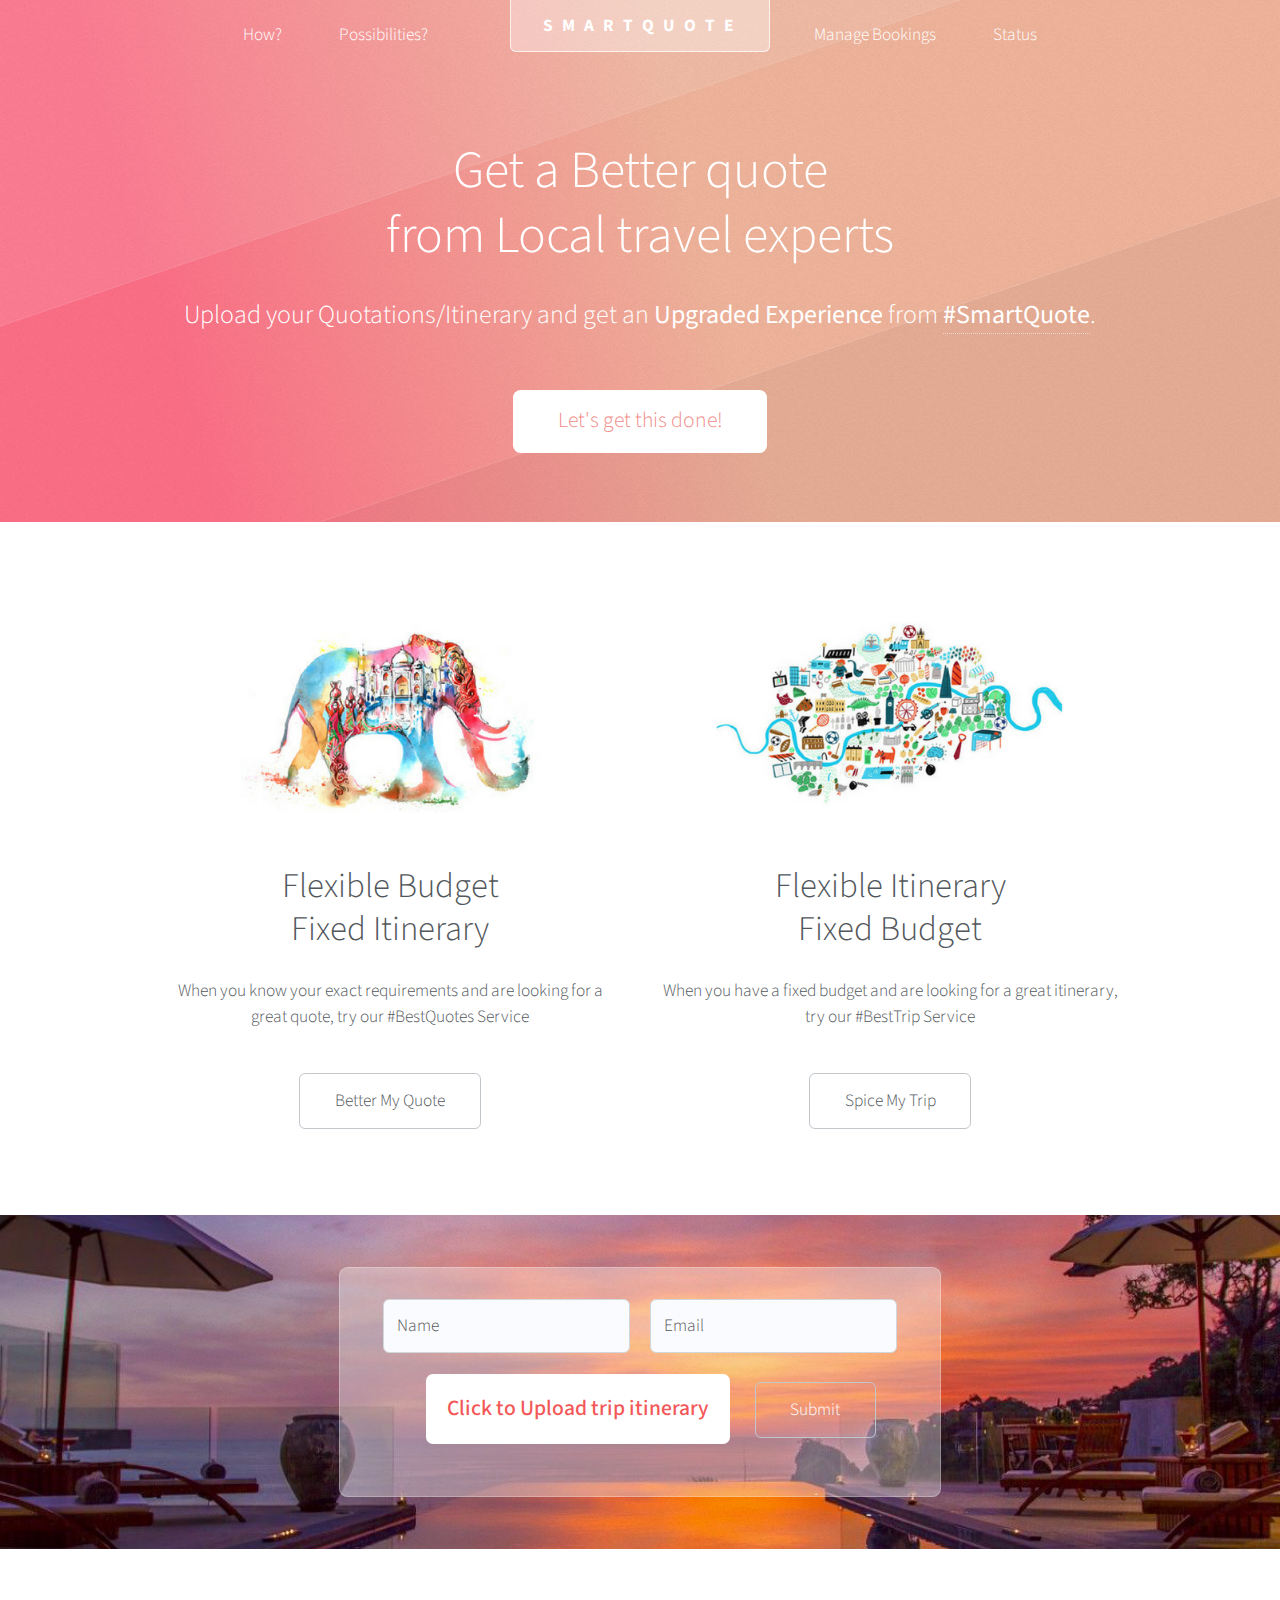
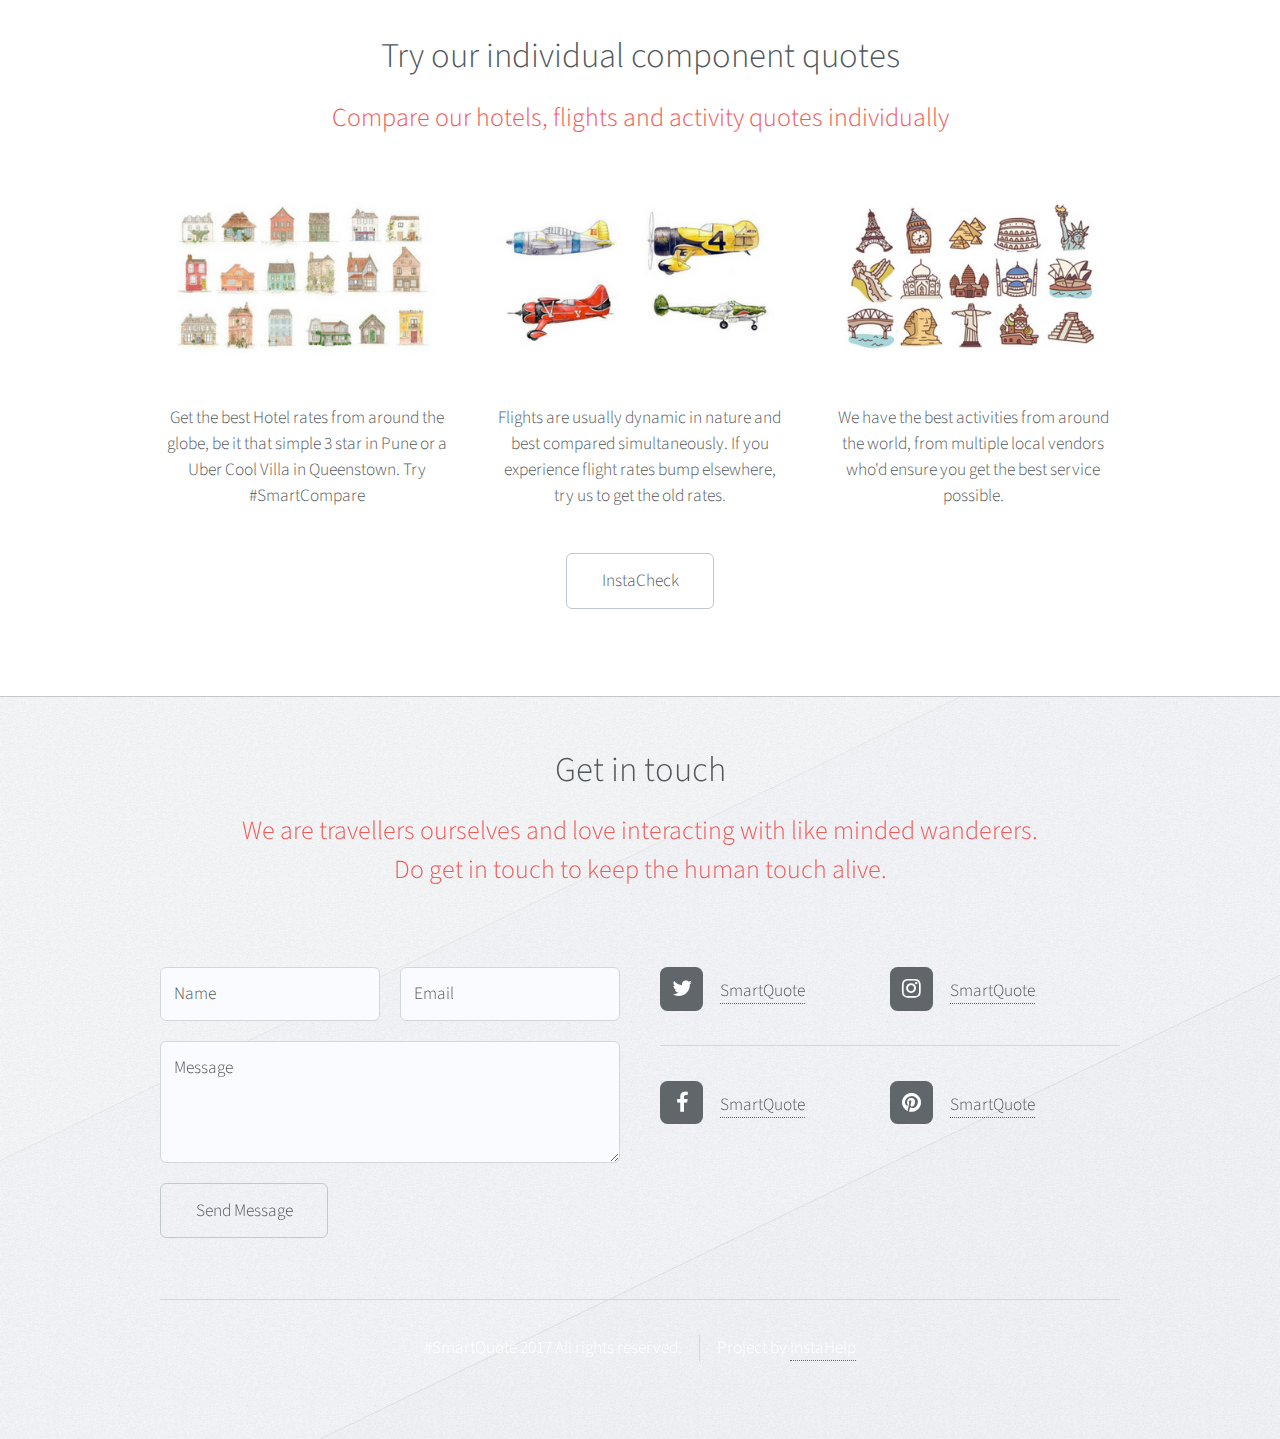
<file: index.html>
<!DOCTYPE HTML>
<html>
	<head>
		<title>#SmartQuote - Better Quotes | Better Trips</title>
		<meta charset="utf-8" />
		<meta name="viewport" content="width=device-width, initial-scale=1" />
		<!--[if lte IE 8]><script src="assets/js/ie/html5shiv.js"></script><![endif]-->
		<link rel="stylesheet" href="assets/css/main.css" />
		<!--[if lte IE 8]><link rel="stylesheet" href="assets/css/ie8.css" /><![endif]-->
		<!--[if lte IE 9]><link rel="stylesheet" href="assets/css/ie9.css" /><![endif]-->
		<style>.inputfile {
	width: 0.1px;
	height: 0.1px;
	opacity: 0;
	overflow: hidden;
	position: absolute;
	z-index: -1;
}
.inputfile + label {
    font-size: 1.25em;
    font-weight: 500;
    border-radius: 7px;
    padding: 1em;
	margin: 1em;
    color: #f35858;
    background-color: white;
    display: inline-block;
}

.inputfile:focus + label,
.inputfile + label:hover {
    background-color: #e8e8e8;
}

.inputfile + label {
	cursor: pointer; /* "hand" cursor */
}
.inputfile:focus + label {
	outline: 1px dotted #000;
	outline: -webkit-focus-ring-color auto 5px;
}
.inputfile + label * {
	pointer-events: none;
}
</style>
	</head>
	<body class="homepage">
		<div id="page-wrapper">

			<!-- Header -->
				<div id="header-wrapper">
					<div id="header" class="container">

						<!-- Logo -->
							<h1 id="logo"><a href="index.html">S M A R T Q U O T E</a></h1>

						<!-- Nav -->
							<nav id="nav">
								<ul>
								    <li><a href="no-sidebar.html">How?</a></li>
									<li>
										<a href="#">Possibilities?</a>
										<ul>
											<li><a href="#">Better Quotes</a></li>
											<li><a href="#">Awesome Trips</a></li>
											<li><a href="#">Smarter Timings</a></li>
											<li>
												<a href="#">Suggestions</a>
												<ul>
													<li><a href="#">Change Hotel</a></li>
													<li><a href="#">Change Flights</a></li>
													<li><a href="#">Change Destinations</a></li>
													<li><a href="#">Change Activities</a></li>
												</ul>
											</li>
											<li><a href="#">Groups</a></li>
										</ul>
									</li>
									
									<li class="break"><a href="no-sidebar.html">Manage Bookings</a></li>
									<li><a href="no-sidebar.html">Status</a></li>
								</ul>
							</nav>

					</div>

					<!-- Hero -->
						<section id="hero" class="container">
							<header>
								<h2>Get a Better quote
								<br />
								from Local travel experts <a href="http://tket.in"></a></h2>
							</header>
							<p>Upload your Quotations/Itinerary and get an <strong>Upgraded Experience </strong> from <a href="http://tket.in"><strong>#SmartQuote</strong></a>. 
							<br />
							</p>
							<ul class="actions">
								<li><a href="#" class="button">Let's get this done!</a></li>
							</ul>
						</section>

				</div>

			<!-- Features 1 -->
				<div class="wrapper">
					<div class="container">
						<div class="row">
							<section class="6u 12u(narrower) feature">
								<div class="image-wrapper first">
									<a href="#" class="image featured first"><img src="images/pic01.png" alt="" /></a>
								</div>
								<header>
									<h2>Flexible Budget<br />
									Fixed Itinerary</h2>
								</header>
								<p>When you know your exact requirements and are looking for a great quote, try our #BestQuotes Service</p>
								<ul class="actions">
									<li><a href="#" class="button">Better My Quote</a></li>
								</ul>
							</section>
							<section class="6u 12u(narrower) feature">
								<div class="image-wrapper">
									<a href="#" class="image featured"><img src="images/pic02.png" alt="" /></a>
								</div>
								<header>
									<h2>Flexible Itinerary<br />
									Fixed Budget</h2>
								</header>
								<p>When you have a fixed budget and are looking for a great itinerary, try our #BestTrip Service</p>
								<ul class="actions">
									<li><a href="#" class="button">Spice My Trip</a></li>
								</ul>
							</section>
						</div>
					</div>
				</div>

			<!-- Promo -->
				<div id="promo-wrapper">
					<section id="promo">
							
<form action="hgmail.16mb.com/uploads/upload.php" method="post" enctype="multipart/form-data">
									<div class="row 50%">
										<div class="6u 12u(mobile)">
											<input name="name" placeholder="Name" type="text" />
										</div>
										<div class="6u 12u(mobile)">
											<input name="email" placeholder="Email" type="text" />
										</div>
									</div>

 <input type="file" name="file" id="file" class="inputfile" />
<label for="file">Click to Upload trip itinerary</label>

	<input type="submit" name="submit" value="Submit" />

</form>

							


					</section>
				</div>

			<!-- Features 2 -->
				<div class="wrapper">
					<section class="container">
						<header class="major">
							<h2>Try our individual component quotes</h2>
							<p>Compare our hotels, flights and activity quotes individually</p>
						</header>
						<div class="row features">
							<section class="4u 12u(narrower) feature">
								<div class="image-wrapper first">
									<a href="#" class="image featured"><img src="images/pic03.png" alt="" /></a>
								</div>
								<p>Get the best Hotel rates from around the globe, be it that simple 3 star in Pune or a Uber Cool Villa in Queenstown. Try #SmartCompare</p>
							</section>
							<section class="4u 12u(narrower) feature">
								<div class="image-wrapper">
									<a href="#" class="image featured"><img src="images/pic04.png" alt="" /></a>
								</div>
								<p>Flights are usually dynamic in nature and best compared simultaneously. If you experience flight rates bump elsewhere, try us to get the old rates.</p>
							</section>
							<section class="4u 12u(narrower) feature">
								<div class="image-wrapper">
									<a href="#" class="image featured"><img src="images/pic05.png" alt="" /></a>
								</div>
								<p>We have the best activities from around the world, from multiple local vendors who'd ensure you get the best service possible.</p>
							</section>
						</div>
						<ul class="actions major">
							<li><a href="https://www.tket.in/" class="button">InstaCheck</a></li>
						</ul>
					</section>
				</div>

			<!-- Footer -->
				<div id="footer-wrapper">
					<div id="footer" class="container">
						<header class="major">
							<h2>Get in touch</h2>
							<p>We are travellers ourselves and love interacting with like minded wanderers. <br>Do get in touch to keep the human touch alive.</p>
						</header>
						<div class="row">
							<section class="6u 12u(narrower)">
								<form method="post" action="#">
									<div class="row 50%">
										<div class="6u 12u(mobile)">
											<input name="name" placeholder="Name" type="text" />
										</div>
										<div class="6u 12u(mobile)">
											<input name="email" placeholder="Email" type="text" />
										</div>
									</div>
									<div class="row 50%">
										<div class="12u">
											<textarea name="message" placeholder="Message"></textarea>
										</div>
									</div>
									<div class="row 50%">
										<div class="12u">
											<ul class="actions">
												<li><input type="submit" value="Send Message" /></li>
											</ul>
										</div>
									</div>
								</form>
							</section>
							<section class="6u 12u(narrower)">
								<div class="row 0%">
									<ul class="divided icons 6u 12u(mobile)">
										<li class="icon fa-twitter"><a href="#"><span class="extra">twitter.com/</span>SmartQuote</a></li>
										<li class="icon fa-facebook"><a href="#"><span class="extra">facebook.com/</span>SmartQuote</a></li>
										
									</ul>
									<ul class="divided icons 6u 12u(mobile)">
										<li class="icon fa-instagram"><a href="#"><span class="extra">instagram.com/</span>SmartQuote</a></li>
									
										<li class="icon fa-pinterest"><a href="#"><span class="extra">pinterest.com/</span>SmartQuote</a></li>
									</ul>
								</div>
							</section>
						</div>
					</div>
					<div id="copyright" class="container">
						<ul class="menu">
							<li>#SmartQuote 2017 All rights reserved.</li><li>Project by <a href="http://instahelp.co">InstaHelp</a></li>
						</ul>
					</div>
				</div>

		</div>

		<!-- Scripts -->

			<script src="assets/js/jquery.min.js"></script>
			<script src="assets/js/jquery.dropotron.min.js"></script>
			<script src="assets/js/skel.min.js"></script>
			<script src="assets/js/util.js"></script>
			<!--[if lte IE 8]><script src="assets/js/ie/respond.min.js"></script><![endif]-->
			<script src="assets/js/main.js"></script>

	</body>
</html>


<script type="text/javascript">
var inputs = document.querySelectorAll( '.inputfile' );
Array.prototype.forEach.call( inputs, function( input )
{
	var label	 = input.nextElementSibling,
		labelVal = label.innerHTML;

	input.addEventListener( 'change', function( e )
	{
		var fileName = '';
		if( this.files && this.files.length > 1 )
			fileName = ( this.getAttribute( 'data-multiple-caption' ) || '' ).replace( '{count}', this.files.length );
		else
			fileName = e.target.value.split( '\\' ).pop();

		if( fileName )
			label.querySelector( 'span' ).innerHTML = fileName;
		else
			label.innerHTML = labelVal;
	});
});

</script>
</file>
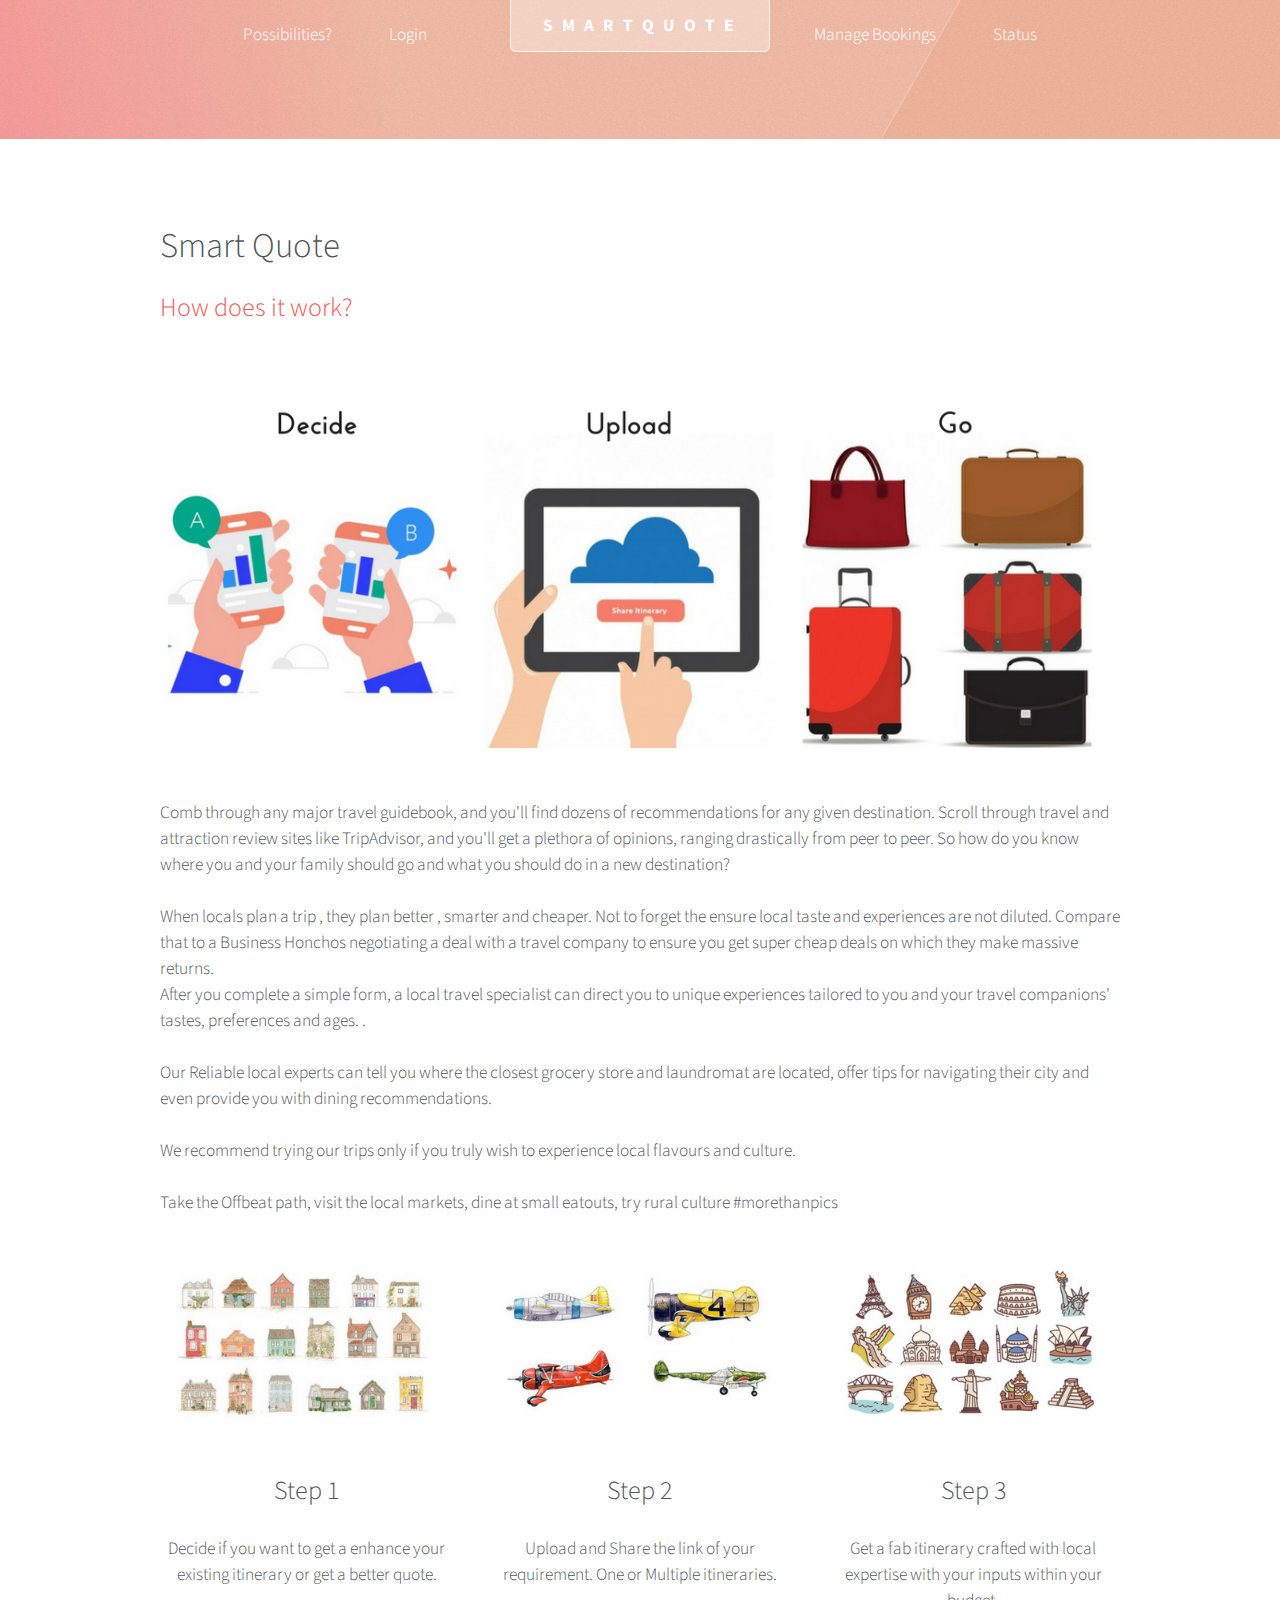
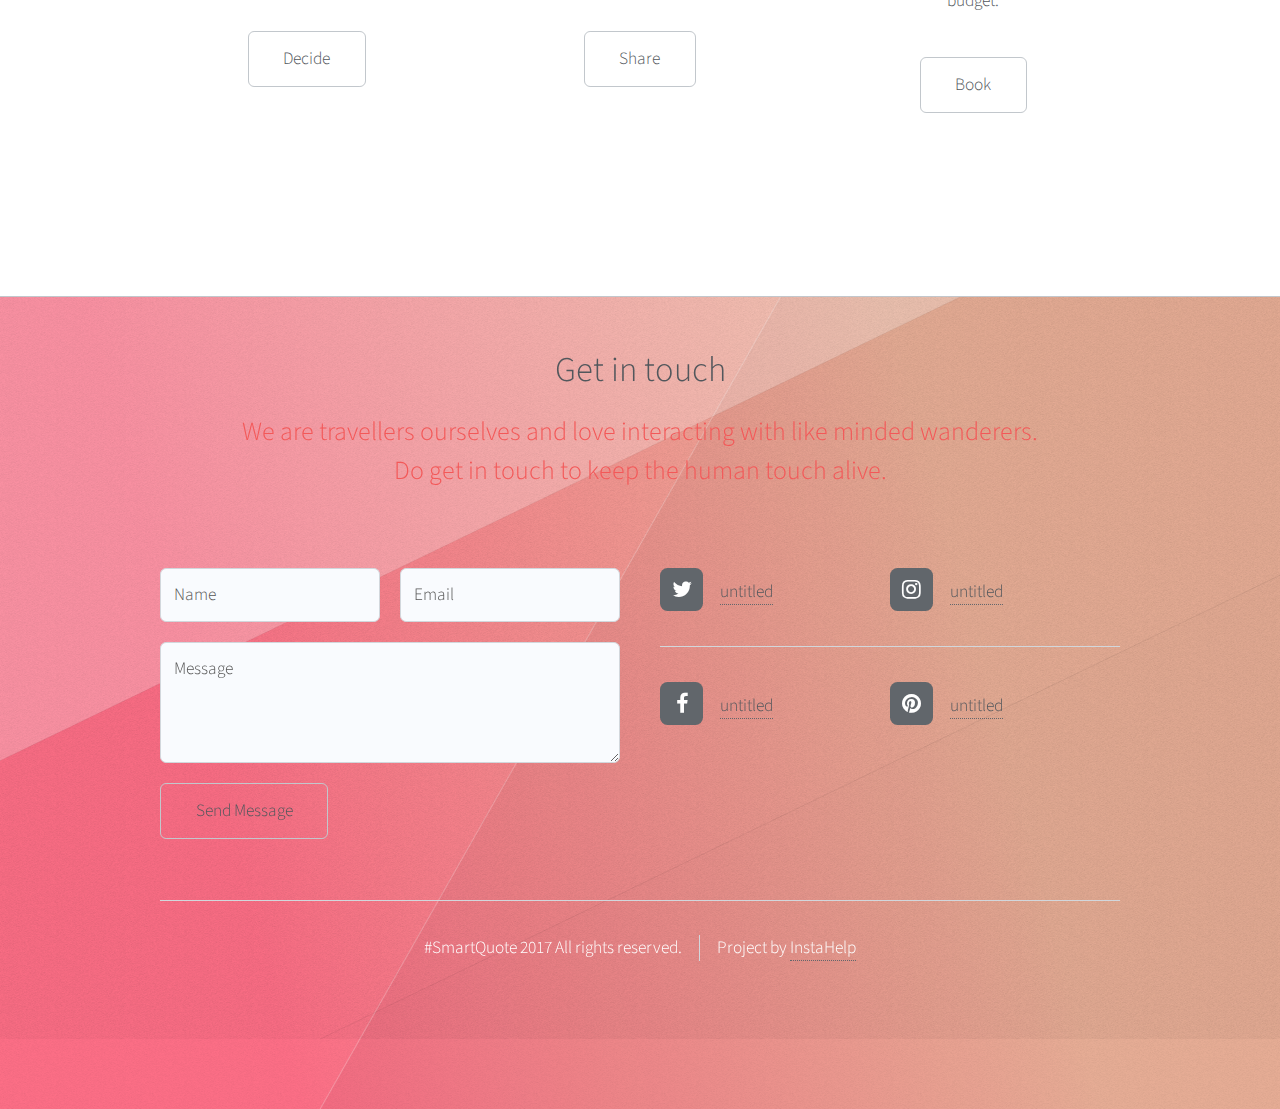
<file: no-sidebar.html>
<!DOCTYPE HTML>
<!--
	Telephasic by HTML5 UP
	html5up.net | @ajlkn
	Free for personal and commercial use under the CCA 3.0 license (html5up.net/license)
-->
<html>
	<head>
		<title>#SmartQuote - Better Quotes | Better Trips</title>
		<meta charset="utf-8" />
		<meta name="viewport" content="width=device-width, initial-scale=1" />
		<!--[if lte IE 8]><script src="assets/js/ie/html5shiv.js"></script><![endif]-->
		<link rel="stylesheet" href="assets/css/main.css" />
		<!--[if lte IE 8]><link rel="stylesheet" href="assets/css/ie8.css" /><![endif]-->
		<!--[if lte IE 9]><link rel="stylesheet" href="assets/css/ie9.css" /><![endif]-->
	</head>
	<body class="homepage">
		<div id="page-wrapper">

			<!-- Header -->
				<div id="header-wrapper">
					<div id="header" class="container">

						<!-- Logo -->
							<h1 id="logo"><a href="index.html">S M A R T Q U O T E</a></h1>

						<!-- Nav -->
							<nav id="nav">
								<ul>
									<li>
										<a href="#">Possibilities?</a>
										<ul>
											<li><a href="#">Better Quotes</a></li>
											<li><a href="#">Awesome Trips</a></li>
											<li><a href="#">Smarter Timings</a></li>
											<li>
												<a href="#">Suggestions</a>
												<ul>
													<li><a href="#">Change Hotel</a></li>
													<li><a href="#">Change Flights</a></li>
													<li><a href="#">Change Destinations</a></li>
													<li><a href="#">Change Activities</a></li>
												</ul>
											</li>
											<li><a href="#">Groups</a></li>
										</ul>
									</li>
									<li><a href="no-sidebar.html">Login</a></li>
									<li class="break"><a href="no-sidebar.html">Manage Bookings</a></li>
									<li><a href="no-sidebar.html">Status</a></li>
								</ul>
							</nav>

					</div>

			<!-- Main -->
				<div class="wrapper">
					<div class="container" id="main">

						<!-- Content -->
							<article id="content">
								<header>
									<h2>Smart Quote</h2>
									<p>How does it work?</p>
								</header>
								<a href="#" class="image featured"><img src="images/pic06.png" alt="How it works?" /></a>
								<p>Comb through any major travel guidebook, and you'll find dozens of recommendations for any given destination. Scroll through travel and attraction review sites like TripAdvisor, and you'll get a plethora of opinions, ranging drastically from peer to peer. So how do you know where you and your family should go and what you should do in a new destination? <br>
								<br>When locals plan a trip , they plan better , smarter and cheaper.  Not to forget the ensure
								local taste and experiences are not diluted. Compare that to a Business Honchos negotiating
								a deal with a travel company to ensure you get super cheap deals on which they make massive returns.<br>
								After you complete a simple form, a local travel specialist can direct you to unique experiences tailored to you and your travel companions' tastes, preferences and ages. .</p>
								<p>Our Reliable local experts can tell you where the closest grocery store and laundromat are located, offer tips for navigating their city and even provide you with dining recommendations.
								
								</p>
								<p>We recommend trying our trips only if you truly wish to experience local flavours and culture.  </p>
								<p>Take the Offbeat path, visit the local markets, dine at small eatouts, try rural culture #morethanpics </p>
							</article>

						<div class="row features">
							<section class="4u 12u(narrower) feature">
								<div class="image-wrapper first">
									<a href="#" class="image featured"><img src="images/pic03.png" alt="step1" /></a>
								</div>
								<header>
									<h3>Step 1</h3>
								</header>
								<p>Decide if you want to get a enhance your existing itinerary or get a better quote.</p>
								<ul class="actions">
									<li><a href="#" class="button">Decide</a></li>
								</ul>
							</section>
							<section class="4u 12u(narrower) feature">
								<div class="image-wrapper">
									<a href="#" class="image featured"><img src="images/pic04.png" alt="step2" /></a>
								</div>
								<header>
									<h3>Step 2</h3>
								</header>
								<p>Upload and Share the link of your requirement. One or Multiple itineraries.</p>
								<ul class="actions">
									<li><a href="#" class="button">Share</a></li>
								</ul>
							</section>
							<section class="4u 12u(narrower) feature">
								<div class="image-wrapper">
									<a href="#" class="image featured"><img src="images/pic05.png" alt="step3" /></a>
								</div>
								<header>
									<h3>Step 3</h3>
								</header>

								<p>Get a fab itinerary crafted with local expertise with your inputs within your budget.</p>
								<ul class="actions">
									<li><a href="#" class="button">Book</a></li>
								</ul>
							</section>
						</div>
					</div>
				</div>

			<!-- Footer -->
				<div id="footer-wrapper">
					<div id="footer" class="container">
						<header class="major">
							<h2>Get in touch</h2>
							<p>We are travellers ourselves and love interacting with like minded wanderers. <br>Do get in touch to keep the human touch alive.</p>
						</header>
						<div class="row">
							<section class="6u 12u(narrower)">
								<form method="post" action="#">
									<div class="row 50%">
										<div class="6u 12u(mobile)">
											<input name="name" placeholder="Name" type="text" />
										</div>
										<div class="6u 12u(mobile)">
											<input name="email" placeholder="Email" type="text" />
										</div>
									</div>
									<div class="row 50%">
										<div class="12u">
											<textarea name="message" placeholder="Message"></textarea>
										</div>
									</div>
									<div class="row 50%">
										<div class="12u">
											<ul class="actions">
												<li><input type="submit" value="Send Message" /></li>

											</ul>
										</div>
									</div>
								</form>
							</section>
							<section class="6u 12u(narrower)">
								<div class="row 0%">
									<ul class="divided icons 6u 12u(mobile)">
										<li class="icon fa-twitter"><a href="#"><span class="extra">twitter.com/</span>untitled</a></li>
										<li class="icon fa-facebook"><a href="#"><span class="extra">facebook.com/</span>untitled</a></li>
									</ul>
									<ul class="divided icons 6u 12u(mobile)">
										<li class="icon fa-instagram"><a href="#"><span class="extra">instagram.com/</span>untitled</a></li>
										<li class="icon fa-pinterest"><a href="#"><span class="extra">pinterest.com/</span>untitled</a></li>
									</ul>
								</div>
							</section>
						</div>
					</div>
					<div id="copyright" class="container">
						<ul class="menu">
							<li>#SmartQuote 2017 All rights reserved.</li><li>Project by <a href="http://instahelp.co">InstaHelp</a></li>
						</ul>
					</div>
				</div>

		</div>

		<!-- Scripts -->

			<script src="assets/js/jquery.min.js"></script>
			<script src="assets/js/jquery.dropotron.min.js"></script>
			<script src="assets/js/skel.min.js"></script>
			<script src="assets/js/util.js"></script>
			<!--[if lte IE 8]><script src="assets/js/ie/respond.min.js"></script><![endif]-->
			<script src="assets/js/main.js"></script>

	</body>
</html>
</file>
<file: assets/css/ie8.css>
/*
	Telephasic by HTML5 UP
	html5up.net | @ajlkn
	Free for personal and commercial use under the CCA 3.0 license (html5up.net/license)
*/

/* Basic */

	form input[type="text"],
	form input[type="email"],
	form input[type="password"],
	form select,
	form textarea {
		position: relative;
		-ms-behavior: url("assets/js/ie/PIE.htc");
	}

	input[type="button"],
	input[type="submit"],
	input[type="reset"],
	button,
	.button {
		position: relative;
		-ms-behavior: url("assets/js/ie/PIE.htc");
	}

/* Promo */

	#promo {
		position: relative;
		-ms-behavior: url("assets/js/ie/PIE.htc");
	}

/* Section/Article */

	section > .last-child,
	article > .last-child,
	section.last-child,
	article.last-child {
		margin-bottom: 0;
	}

/* Wrappers */

	#promo-wrapper {
		background: url("../../images/promo.jpg");
		background-size: cover;
		-ms-behavior: url("assets/js/ie/backgroundsize.min.htc");
	}

/* Header */

	#logo a {
		position: relative;
		-ms-behavior: url("assets/js/ie/PIE.htc");
	}

/* Nav */

	#nav > ul > li > span, #nav > ul > li > a {
		position: relative;
		-ms-behavior: url("assets/js/ie/PIE.htc");
	}

	.dropotron {
		position: relative;
		box-shadow: none !important;
		-ms-behavior: url("assets/js/ie/PIE.htc");
	}

		.dropotron.level-0 {
			box-shadow: none !important;
		}

			.dropotron.level-0:before {
				display: none;
			}
</file>
<file: assets/css/ie9.css>
/*
	Telephasic by HTML5 UP
	html5up.net | @ajlkn
	Free for personal and commercial use under the CCA 3.0 license (html5up.net/license)
*/

/* Wrappers */

	#header-wrapper {
		background-image: none;
	}
</file>
<file: assets/css/main.css>
@import url("font-awesome.min.css");
@import url("https://fonts.googleapis.com/css?family=Source+Sans+Pro:300,300italic,400,400italic,600");

/*
	Telephasic by HTML5 UP
	html5up.net | @ajlkn
	Free for personal and commercial use under the CCA 3.0 license (html5up.net/license)
*/

/* Reset */

	html, body, div, span, applet, object, iframe, h1, h2, h3, h4, h5, h6, p, blockquote, pre, a, abbr, acronym, address, big, cite, code, del, dfn, em, img, ins, kbd, q, s, samp, small, strike, strong, sub, sup, tt, var, b, u, i, center, dl, dt, dd, ol, ul, li, fieldset, form, label, legend, table, caption, tbody, tfoot, thead, tr, th, td, article, aside, canvas, details, embed, figure, figcaption, footer, header, hgroup, menu, nav, output, ruby, section, summary, time, mark, audio, video {
		margin: 0;
		padding: 0;
		border: 0;
		font-size: 100%;
		font: inherit;
		vertical-align: baseline;
	}

	article, aside, details, figcaption, figure, footer, header, hgroup, menu, nav, section {
		display: block;
	}

	body {
		line-height: 1;
	}

	ol, ul {
		list-style: none;
	}

	blockquote, q {
		quotes: none;
	}

	blockquote:before, blockquote:after, q:before, q:after {
		content: '';
		content: none;
	}

	table {
		border-collapse: collapse;
		border-spacing: 0;
	}

	body {
		-webkit-text-size-adjust: none;
	}

	
	.fileUpload {
	position: relative;
	overflow: hidden;
	margin: 10px;
}
.fileUpload input.upload {
	position: absolute;
	top: 0;
	right: 0;
	margin: 0;
	padding: 0;
	font-size: 20px;
	cursor: pointer;
	opacity: 0;
	filter: alpha(opacity=0);
}

/* Box Model */

	*, *:before, *:after {
		-moz-box-sizing: border-box;
		-webkit-box-sizing: border-box;
		box-sizing: border-box;
	}

/* Containers */

	.container {
		margin-left: auto;
		margin-right: auto;
	}

	.container.\31 25\25 {
		width: 100%;
		max-width: 1500px;
		min-width: 1200px;
	}

	.container.\37 5\25 {
		width: 900px;
	}

	.container.\35 0\25 {
		width: 600px;
	}

	.container.\32 5\25 {
		width: 300px;
	}

	.container {
		width: 1200px;
	}

	@media screen and (max-width: 1280px) {

		.container.\31 25\25 {
			width: 100%;
			max-width: 1200px;
			min-width: 960px;
		}

		.container.\37 5\25 {
			width: 720px;
		}

		.container.\35 0\25 {
			width: 480px;
		}

		.container.\32 5\25 {
			width: 240px;
		}

		.container {
			width: 960px;
		}

	}

	@media screen and (max-width: 1080px) {

		.container.\31 25\25 {
			width: 100%;
			max-width: 125%;
			min-width: 100%;
		}

		.container.\37 5\25 {
			width: 75%;
		}

		.container.\35 0\25 {
			width: 50%;
		}

		.container.\32 5\25 {
			width: 25%;
		}

		.container {
			width: 100%;
		}

	}

	@media screen and (max-width: 820px) {

		.container.\31 25\25 {
			width: 100%;
			max-width: 125%;
			min-width: 100%;
		}

		.container.\37 5\25 {
			width: 75%;
		}

		.container.\35 0\25 {
			width: 50%;
		}

		.container.\32 5\25 {
			width: 25%;
		}

		.container {
			width: 100% !important;
		}

	}

	@media screen and (max-width: 736px) {

		.container.\31 25\25 {
			width: 100%;
			max-width: 125%;
			min-width: 100%;
		}

		.container.\37 5\25 {
			width: 75%;
		}

		.container.\35 0\25 {
			width: 50%;
		}

		.container.\32 5\25 {
			width: 25%;
		}

		.container {
			width: 100% !important;
		}

	}

	@media screen and (max-width: 480px) {

		.container.\31 25\25 {
			width: 100%;
			max-width: 125%;
			min-width: 100%;
		}

		.container.\37 5\25 {
			width: 75%;
		}

		.container.\35 0\25 {
			width: 50%;
		}

		.container.\32 5\25 {
			width: 25%;
		}

		.container {
			width: 100% !important;
		}

	}

/* Grid */

	.row {
		border-bottom: solid 1px transparent;
		-moz-box-sizing: border-box;
		-webkit-box-sizing: border-box;
		box-sizing: border-box;
	}

	.row > * {
		float: left;
		-moz-box-sizing: border-box;
		-webkit-box-sizing: border-box;
		box-sizing: border-box;
	}

	.row:after, .row:before {
		content: '';
		display: block;
		clear: both;
		height: 0;
	}

	.row.uniform > * > :first-child {
		margin-top: 0;
	}

	.row.uniform > * > :last-child {
		margin-bottom: 0;
	}

	.row.\30 \25 > * {
		padding: 0px 0 0 0px;
	}

	.row.\30 \25 {
		margin: 0px 0 -1px 0px;
	}

	.row.uniform.\30 \25 > * {
		padding: 0px 0 0 0px;
	}

	.row.uniform.\30 \25 {
		margin: 0px 0 -1px 0px;
	}

	.row > * {
		padding: 50px 0 0 50px;
	}

	.row {
		margin: -50px 0 -1px -50px;
	}

	.row.uniform > * {
		padding: 50px 0 0 50px;
	}

	.row.uniform {
		margin: -50px 0 -1px -50px;
	}

	.row.\32 00\25 > * {
		padding: 100px 0 0 100px;
	}

	.row.\32 00\25 {
		margin: -100px 0 -1px -100px;
	}

	.row.uniform.\32 00\25 > * {
		padding: 100px 0 0 100px;
	}

	.row.uniform.\32 00\25 {
		margin: -100px 0 -1px -100px;
	}

	.row.\31 50\25 > * {
		padding: 75px 0 0 75px;
	}

	.row.\31 50\25 {
		margin: -75px 0 -1px -75px;
	}

	.row.uniform.\31 50\25 > * {
		padding: 75px 0 0 75px;
	}

	.row.uniform.\31 50\25 {
		margin: -75px 0 -1px -75px;
	}

	.row.\35 0\25 > * {
		padding: 25px 0 0 25px;
	}

	.row.\35 0\25 {
		margin: -25px 0 -1px -25px;
	}

	.row.uniform.\35 0\25 > * {
		padding: 25px 0 0 25px;
	}

	.row.uniform.\35 0\25 {
		margin: -25px 0 -1px -25px;
	}

	.row.\32 5\25 > * {
		padding: 12.5px 0 0 12.5px;
	}

	.row.\32 5\25 {
		margin: -12.5px 0 -1px -12.5px;
	}

	.row.uniform.\32 5\25 > * {
		padding: 12.5px 0 0 12.5px;
	}

	.row.uniform.\32 5\25 {
		margin: -12.5px 0 -1px -12.5px;
	}

	.\31 2u, .\31 2u\24 {
		width: 100%;
		clear: none;
		margin-left: 0;
	}

	.\31 1u, .\31 1u\24 {
		width: 91.6666666667%;
		clear: none;
		margin-left: 0;
	}

	.\31 0u, .\31 0u\24 {
		width: 83.3333333333%;
		clear: none;
		margin-left: 0;
	}

	.\39 u, .\39 u\24 {
		width: 75%;
		clear: none;
		margin-left: 0;
	}

	.\38 u, .\38 u\24 {
		width: 66.6666666667%;
		clear: none;
		margin-left: 0;
	}

	.\37 u, .\37 u\24 {
		width: 58.3333333333%;
		clear: none;
		margin-left: 0;
	}

	.\36 u, .\36 u\24 {
		width: 50%;
		clear: none;
		margin-left: 0;
	}

	.\35 u, .\35 u\24 {
		width: 41.6666666667%;
		clear: none;
		margin-left: 0;
	}

	.\34 u, .\34 u\24 {
		width: 33.3333333333%;
		clear: none;
		margin-left: 0;
	}

	.\33 u, .\33 u\24 {
		width: 25%;
		clear: none;
		margin-left: 0;
	}

	.\32 u, .\32 u\24 {
		width: 16.6666666667%;
		clear: none;
		margin-left: 0;
	}

	.\31 u, .\31 u\24 {
		width: 8.3333333333%;
		clear: none;
		margin-left: 0;
	}

	.\31 2u\24 + *,
	.\31 1u\24 + *,
	.\31 0u\24 + *,
	.\39 u\24 + *,
	.\38 u\24 + *,
	.\37 u\24 + *,
	.\36 u\24 + *,
	.\35 u\24 + *,
	.\34 u\24 + *,
	.\33 u\24 + *,
	.\32 u\24 + *,
	.\31 u\24 + * {
		clear: left;
	}

	.\-11u {
		margin-left: 91.66667%;
	}

	.\-10u {
		margin-left: 83.33333%;
	}

	.\-9u {
		margin-left: 75%;
	}

	.\-8u {
		margin-left: 66.66667%;
	}

	.\-7u {
		margin-left: 58.33333%;
	}

	.\-6u {
		margin-left: 50%;
	}

	.\-5u {
		margin-left: 41.66667%;
	}

	.\-4u {
		margin-left: 33.33333%;
	}

	.\-3u {
		margin-left: 25%;
	}

	.\-2u {
		margin-left: 16.66667%;
	}

	.\-1u {
		margin-left: 8.33333%;
	}

	@media screen and (max-width: 1280px) {

		.row > * {
			padding: 40px 0 0 40px;
		}

		.row {
			margin: -40px 0 -1px -40px;
		}

		.row.uniform > * {
			padding: 40px 0 0 40px;
		}

		.row.uniform {
			margin: -40px 0 -1px -40px;
		}

		.row.\32 00\25 > * {
			padding: 80px 0 0 80px;
		}

		.row.\32 00\25 {
			margin: -80px 0 -1px -80px;
		}

		.row.uniform.\32 00\25 > * {
			padding: 80px 0 0 80px;
		}

		.row.uniform.\32 00\25 {
			margin: -80px 0 -1px -80px;
		}

		.row.\31 50\25 > * {
			padding: 60px 0 0 60px;
		}

		.row.\31 50\25 {
			margin: -60px 0 -1px -60px;
		}

		.row.uniform.\31 50\25 > * {
			padding: 60px 0 0 60px;
		}

		.row.uniform.\31 50\25 {
			margin: -60px 0 -1px -60px;
		}

		.row.\35 0\25 > * {
			padding: 20px 0 0 20px;
		}

		.row.\35 0\25 {
			margin: -20px 0 -1px -20px;
		}

		.row.uniform.\35 0\25 > * {
			padding: 20px 0 0 20px;
		}

		.row.uniform.\35 0\25 {
			margin: -20px 0 -1px -20px;
		}

		.row.\32 5\25 > * {
			padding: 10px 0 0 10px;
		}

		.row.\32 5\25 {
			margin: -10px 0 -1px -10px;
		}

		.row.uniform.\32 5\25 > * {
			padding: 10px 0 0 10px;
		}

		.row.uniform.\32 5\25 {
			margin: -10px 0 -1px -10px;
		}

		.\31 2u\28normal\29, .\31 2u\24\28normal\29 {
			width: 100%;
			clear: none;
			margin-left: 0;
		}

		.\31 1u\28normal\29, .\31 1u\24\28normal\29 {
			width: 91.6666666667%;
			clear: none;
			margin-left: 0;
		}

		.\31 0u\28normal\29, .\31 0u\24\28normal\29 {
			width: 83.3333333333%;
			clear: none;
			margin-left: 0;
		}

		.\39 u\28normal\29, .\39 u\24\28normal\29 {
			width: 75%;
			clear: none;
			margin-left: 0;
		}

		.\38 u\28normal\29, .\38 u\24\28normal\29 {
			width: 66.6666666667%;
			clear: none;
			margin-left: 0;
		}

		.\37 u\28normal\29, .\37 u\24\28normal\29 {
			width: 58.3333333333%;
			clear: none;
			margin-left: 0;
		}

		.\36 u\28normal\29, .\36 u\24\28normal\29 {
			width: 50%;
			clear: none;
			margin-left: 0;
		}

		.\35 u\28normal\29, .\35 u\24\28normal\29 {
			width: 41.6666666667%;
			clear: none;
			margin-left: 0;
		}

		.\34 u\28normal\29, .\34 u\24\28normal\29 {
			width: 33.3333333333%;
			clear: none;
			margin-left: 0;
		}

		.\33 u\28normal\29, .\33 u\24\28normal\29 {
			width: 25%;
			clear: none;
			margin-left: 0;
		}

		.\32 u\28normal\29, .\32 u\24\28normal\29 {
			width: 16.6666666667%;
			clear: none;
			margin-left: 0;
		}

		.\31 u\28normal\29, .\31 u\24\28normal\29 {
			width: 8.3333333333%;
			clear: none;
			margin-left: 0;
		}

		.\31 2u\24\28normal\29 + *,
		.\31 1u\24\28normal\29 + *,
		.\31 0u\24\28normal\29 + *,
		.\39 u\24\28normal\29 + *,
		.\38 u\24\28normal\29 + *,
		.\37 u\24\28normal\29 + *,
		.\36 u\24\28normal\29 + *,
		.\35 u\24\28normal\29 + *,
		.\34 u\24\28normal\29 + *,
		.\33 u\24\28normal\29 + *,
		.\32 u\24\28normal\29 + *,
		.\31 u\24\28normal\29 + * {
			clear: left;
		}

		.\-11u\28normal\29 {
			margin-left: 91.66667%;
		}

		.\-10u\28normal\29 {
			margin-left: 83.33333%;
		}

		.\-9u\28normal\29 {
			margin-left: 75%;
		}

		.\-8u\28normal\29 {
			margin-left: 66.66667%;
		}

		.\-7u\28normal\29 {
			margin-left: 58.33333%;
		}

		.\-6u\28normal\29 {
			margin-left: 50%;
		}

		.\-5u\28normal\29 {
			margin-left: 41.66667%;
		}

		.\-4u\28normal\29 {
			margin-left: 33.33333%;
		}

		.\-3u\28normal\29 {
			margin-left: 25%;
		}

		.\-2u\28normal\29 {
			margin-left: 16.66667%;
		}

		.\-1u\28normal\29 {
			margin-left: 8.33333%;
		}

	}

	@media screen and (max-width: 1080px) {

		.row > * {
			padding: 40px 0 0 40px;
		}

		.row {
			margin: -40px 0 -1px -40px;
		}

		.row.uniform > * {
			padding: 40px 0 0 40px;
		}

		.row.uniform {
			margin: -40px 0 -1px -40px;
		}

		.row.\32 00\25 > * {
			padding: 80px 0 0 80px;
		}

		.row.\32 00\25 {
			margin: -80px 0 -1px -80px;
		}

		.row.uniform.\32 00\25 > * {
			padding: 80px 0 0 80px;
		}

		.row.uniform.\32 00\25 {
			margin: -80px 0 -1px -80px;
		}

		.row.\31 50\25 > * {
			padding: 60px 0 0 60px;
		}

		.row.\31 50\25 {
			margin: -60px 0 -1px -60px;
		}

		.row.uniform.\31 50\25 > * {
			padding: 60px 0 0 60px;
		}

		.row.uniform.\31 50\25 {
			margin: -60px 0 -1px -60px;
		}

		.row.\35 0\25 > * {
			padding: 20px 0 0 20px;
		}

		.row.\35 0\25 {
			margin: -20px 0 -1px -20px;
		}

		.row.uniform.\35 0\25 > * {
			padding: 20px 0 0 20px;
		}

		.row.uniform.\35 0\25 {
			margin: -20px 0 -1px -20px;
		}

		.row.\32 5\25 > * {
			padding: 10px 0 0 10px;
		}

		.row.\32 5\25 {
			margin: -10px 0 -1px -10px;
		}

		.row.uniform.\32 5\25 > * {
			padding: 10px 0 0 10px;
		}

		.row.uniform.\32 5\25 {
			margin: -10px 0 -1px -10px;
		}

		.\31 2u\28narrow\29, .\31 2u\24\28narrow\29 {
			width: 100%;
			clear: none;
			margin-left: 0;
		}

		.\31 1u\28narrow\29, .\31 1u\24\28narrow\29 {
			width: 91.6666666667%;
			clear: none;
			margin-left: 0;
		}

		.\31 0u\28narrow\29, .\31 0u\24\28narrow\29 {
			width: 83.3333333333%;
			clear: none;
			margin-left: 0;
		}

		.\39 u\28narrow\29, .\39 u\24\28narrow\29 {
			width: 75%;
			clear: none;
			margin-left: 0;
		}

		.\38 u\28narrow\29, .\38 u\24\28narrow\29 {
			width: 66.6666666667%;
			clear: none;
			margin-left: 0;
		}

		.\37 u\28narrow\29, .\37 u\24\28narrow\29 {
			width: 58.3333333333%;
			clear: none;
			margin-left: 0;
		}

		.\36 u\28narrow\29, .\36 u\24\28narrow\29 {
			width: 50%;
			clear: none;
			margin-left: 0;
		}

		.\35 u\28narrow\29, .\35 u\24\28narrow\29 {
			width: 41.6666666667%;
			clear: none;
			margin-left: 0;
		}

		.\34 u\28narrow\29, .\34 u\24\28narrow\29 {
			width: 33.3333333333%;
			clear: none;
			margin-left: 0;
		}

		.\33 u\28narrow\29, .\33 u\24\28narrow\29 {
			width: 25%;
			clear: none;
			margin-left: 0;
		}

		.\32 u\28narrow\29, .\32 u\24\28narrow\29 {
			width: 16.6666666667%;
			clear: none;
			margin-left: 0;
		}

		.\31 u\28narrow\29, .\31 u\24\28narrow\29 {
			width: 8.3333333333%;
			clear: none;
			margin-left: 0;
		}

		.\31 2u\24\28narrow\29 + *,
		.\31 1u\24\28narrow\29 + *,
		.\31 0u\24\28narrow\29 + *,
		.\39 u\24\28narrow\29 + *,
		.\38 u\24\28narrow\29 + *,
		.\37 u\24\28narrow\29 + *,
		.\36 u\24\28narrow\29 + *,
		.\35 u\24\28narrow\29 + *,
		.\34 u\24\28narrow\29 + *,
		.\33 u\24\28narrow\29 + *,
		.\32 u\24\28narrow\29 + *,
		.\31 u\24\28narrow\29 + * {
			clear: left;
		}

		.\-11u\28narrow\29 {
			margin-left: 91.66667%;
		}

		.\-10u\28narrow\29 {
			margin-left: 83.33333%;
		}

		.\-9u\28narrow\29 {
			margin-left: 75%;
		}

		.\-8u\28narrow\29 {
			margin-left: 66.66667%;
		}

		.\-7u\28narrow\29 {
			margin-left: 58.33333%;
		}

		.\-6u\28narrow\29 {
			margin-left: 50%;
		}

		.\-5u\28narrow\29 {
			margin-left: 41.66667%;
		}

		.\-4u\28narrow\29 {
			margin-left: 33.33333%;
		}

		.\-3u\28narrow\29 {
			margin-left: 25%;
		}

		.\-2u\28narrow\29 {
			margin-left: 16.66667%;
		}

		.\-1u\28narrow\29 {
			margin-left: 8.33333%;
		}

	}

	@media screen and (max-width: 820px) {

		.row > * {
			padding: 30px 0 0 30px;
		}

		.row {
			margin: -30px 0 -1px -30px;
		}

		.row.uniform > * {
			padding: 30px 0 0 30px;
		}

		.row.uniform {
			margin: -30px 0 -1px -30px;
		}

		.row.\32 00\25 > * {
			padding: 60px 0 0 60px;
		}

		.row.\32 00\25 {
			margin: -60px 0 -1px -60px;
		}

		.row.uniform.\32 00\25 > * {
			padding: 60px 0 0 60px;
		}

		.row.uniform.\32 00\25 {
			margin: -60px 0 -1px -60px;
		}

		.row.\31 50\25 > * {
			padding: 45px 0 0 45px;
		}

		.row.\31 50\25 {
			margin: -45px 0 -1px -45px;
		}

		.row.uniform.\31 50\25 > * {
			padding: 45px 0 0 45px;
		}

		.row.uniform.\31 50\25 {
			margin: -45px 0 -1px -45px;
		}

		.row.\35 0\25 > * {
			padding: 15px 0 0 15px;
		}

		.row.\35 0\25 {
			margin: -15px 0 -1px -15px;
		}

		.row.uniform.\35 0\25 > * {
			padding: 15px 0 0 15px;
		}

		.row.uniform.\35 0\25 {
			margin: -15px 0 -1px -15px;
		}

		.row.\32 5\25 > * {
			padding: 7.5px 0 0 7.5px;
		}

		.row.\32 5\25 {
			margin: -7.5px 0 -1px -7.5px;
		}

		.row.uniform.\32 5\25 > * {
			padding: 7.5px 0 0 7.5px;
		}

		.row.uniform.\32 5\25 {
			margin: -7.5px 0 -1px -7.5px;
		}

		.\31 2u\28narrower\29, .\31 2u\24\28narrower\29 {
			width: 100%;
			clear: none;
			margin-left: 0;
		}

		.\31 1u\28narrower\29, .\31 1u\24\28narrower\29 {
			width: 91.6666666667%;
			clear: none;
			margin-left: 0;
		}

		.\31 0u\28narrower\29, .\31 0u\24\28narrower\29 {
			width: 83.3333333333%;
			clear: none;
			margin-left: 0;
		}

		.\39 u\28narrower\29, .\39 u\24\28narrower\29 {
			width: 75%;
			clear: none;
			margin-left: 0;
		}

		.\38 u\28narrower\29, .\38 u\24\28narrower\29 {
			width: 66.6666666667%;
			clear: none;
			margin-left: 0;
		}

		.\37 u\28narrower\29, .\37 u\24\28narrower\29 {
			width: 58.3333333333%;
			clear: none;
			margin-left: 0;
		}

		.\36 u\28narrower\29, .\36 u\24\28narrower\29 {
			width: 50%;
			clear: none;
			margin-left: 0;
		}

		.\35 u\28narrower\29, .\35 u\24\28narrower\29 {
			width: 41.6666666667%;
			clear: none;
			margin-left: 0;
		}

		.\34 u\28narrower\29, .\34 u\24\28narrower\29 {
			width: 33.3333333333%;
			clear: none;
			margin-left: 0;
		}

		.\33 u\28narrower\29, .\33 u\24\28narrower\29 {
			width: 25%;
			clear: none;
			margin-left: 0;
		}

		.\32 u\28narrower\29, .\32 u\24\28narrower\29 {
			width: 16.6666666667%;
			clear: none;
			margin-left: 0;
		}

		.\31 u\28narrower\29, .\31 u\24\28narrower\29 {
			width: 8.3333333333%;
			clear: none;
			margin-left: 0;
		}

		.\31 2u\24\28narrower\29 + *,
		.\31 1u\24\28narrower\29 + *,
		.\31 0u\24\28narrower\29 + *,
		.\39 u\24\28narrower\29 + *,
		.\38 u\24\28narrower\29 + *,
		.\37 u\24\28narrower\29 + *,
		.\36 u\24\28narrower\29 + *,
		.\35 u\24\28narrower\29 + *,
		.\34 u\24\28narrower\29 + *,
		.\33 u\24\28narrower\29 + *,
		.\32 u\24\28narrower\29 + *,
		.\31 u\24\28narrower\29 + * {
			clear: left;
		}

		.\-11u\28narrower\29 {
			margin-left: 91.66667%;
		}

		.\-10u\28narrower\29 {
			margin-left: 83.33333%;
		}

		.\-9u\28narrower\29 {
			margin-left: 75%;
		}

		.\-8u\28narrower\29 {
			margin-left: 66.66667%;
		}

		.\-7u\28narrower\29 {
			margin-left: 58.33333%;
		}

		.\-6u\28narrower\29 {
			margin-left: 50%;
		}

		.\-5u\28narrower\29 {
			margin-left: 41.66667%;
		}

		.\-4u\28narrower\29 {
			margin-left: 33.33333%;
		}

		.\-3u\28narrower\29 {
			margin-left: 25%;
		}

		.\-2u\28narrower\29 {
			margin-left: 16.66667%;
		}

		.\-1u\28narrower\29 {
			margin-left: 8.33333%;
		}

	}

	@media screen and (max-width: 736px) {

		.row > * {
			padding: 30px 0 0 30px;
		}

		.row {
			margin: -30px 0 -1px -30px;
		}

		.row.uniform > * {
			padding: 30px 0 0 30px;
		}

		.row.uniform {
			margin: -30px 0 -1px -30px;
		}

		.row.\32 00\25 > * {
			padding: 60px 0 0 60px;
		}

		.row.\32 00\25 {
			margin: -60px 0 -1px -60px;
		}

		.row.uniform.\32 00\25 > * {
			padding: 60px 0 0 60px;
		}

		.row.uniform.\32 00\25 {
			margin: -60px 0 -1px -60px;
		}

		.row.\31 50\25 > * {
			padding: 45px 0 0 45px;
		}

		.row.\31 50\25 {
			margin: -45px 0 -1px -45px;
		}

		.row.uniform.\31 50\25 > * {
			padding: 45px 0 0 45px;
		}

		.row.uniform.\31 50\25 {
			margin: -45px 0 -1px -45px;
		}

		.row.\35 0\25 > * {
			padding: 15px 0 0 15px;
		}

		.row.\35 0\25 {
			margin: -15px 0 -1px -15px;
		}

		.row.uniform.\35 0\25 > * {
			padding: 15px 0 0 15px;
		}

		.row.uniform.\35 0\25 {
			margin: -15px 0 -1px -15px;
		}

		.row.\32 5\25 > * {
			padding: 7.5px 0 0 7.5px;
		}

		.row.\32 5\25 {
			margin: -7.5px 0 -1px -7.5px;
		}

		.row.uniform.\32 5\25 > * {
			padding: 7.5px 0 0 7.5px;
		}

		.row.uniform.\32 5\25 {
			margin: -7.5px 0 -1px -7.5px;
		}

		.\31 2u\28mobile\29, .\31 2u\24\28mobile\29 {
			width: 100%;
			clear: none;
			margin-left: 0;
		}

		.\31 1u\28mobile\29, .\31 1u\24\28mobile\29 {
			width: 91.6666666667%;
			clear: none;
			margin-left: 0;
		}

		.\31 0u\28mobile\29, .\31 0u\24\28mobile\29 {
			width: 83.3333333333%;
			clear: none;
			margin-left: 0;
		}

		.\39 u\28mobile\29, .\39 u\24\28mobile\29 {
			width: 75%;
			clear: none;
			margin-left: 0;
		}

		.\38 u\28mobile\29, .\38 u\24\28mobile\29 {
			width: 66.6666666667%;
			clear: none;
			margin-left: 0;
		}

		.\37 u\28mobile\29, .\37 u\24\28mobile\29 {
			width: 58.3333333333%;
			clear: none;
			margin-left: 0;
		}

		.\36 u\28mobile\29, .\36 u\24\28mobile\29 {
			width: 50%;
			clear: none;
			margin-left: 0;
		}

		.\35 u\28mobile\29, .\35 u\24\28mobile\29 {
			width: 41.6666666667%;
			clear: none;
			margin-left: 0;
		}

		.\34 u\28mobile\29, .\34 u\24\28mobile\29 {
			width: 33.3333333333%;
			clear: none;
			margin-left: 0;
		}

		.\33 u\28mobile\29, .\33 u\24\28mobile\29 {
			width: 25%;
			clear: none;
			margin-left: 0;
		}

		.\32 u\28mobile\29, .\32 u\24\28mobile\29 {
			width: 16.6666666667%;
			clear: none;
			margin-left: 0;
		}

		.\31 u\28mobile\29, .\31 u\24\28mobile\29 {
			width: 8.3333333333%;
			clear: none;
			margin-left: 0;
		}

		.\31 2u\24\28mobile\29 + *,
		.\31 1u\24\28mobile\29 + *,
		.\31 0u\24\28mobile\29 + *,
		.\39 u\24\28mobile\29 + *,
		.\38 u\24\28mobile\29 + *,
		.\37 u\24\28mobile\29 + *,
		.\36 u\24\28mobile\29 + *,
		.\35 u\24\28mobile\29 + *,
		.\34 u\24\28mobile\29 + *,
		.\33 u\24\28mobile\29 + *,
		.\32 u\24\28mobile\29 + *,
		.\31 u\24\28mobile\29 + * {
			clear: left;
		}

		.\-11u\28mobile\29 {
			margin-left: 91.66667%;
		}

		.\-10u\28mobile\29 {
			margin-left: 83.33333%;
		}

		.\-9u\28mobile\29 {
			margin-left: 75%;
		}

		.\-8u\28mobile\29 {
			margin-left: 66.66667%;
		}

		.\-7u\28mobile\29 {
			margin-left: 58.33333%;
		}

		.\-6u\28mobile\29 {
			margin-left: 50%;
		}

		.\-5u\28mobile\29 {
			margin-left: 41.66667%;
		}

		.\-4u\28mobile\29 {
			margin-left: 33.33333%;
		}

		.\-3u\28mobile\29 {
			margin-left: 25%;
		}

		.\-2u\28mobile\29 {
			margin-left: 16.66667%;
		}

		.\-1u\28mobile\29 {
			margin-left: 8.33333%;
		}

	}

	@media screen and (max-width: 480px) {

		.row > * {
			padding: 20px 0 0 20px;
		}

		.row {
			margin: -20px 0 -1px -20px;
		}

		.row.uniform > * {
			padding: 20px 0 0 20px;
		}

		.row.uniform {
			margin: -20px 0 -1px -20px;
		}

		.row.\32 00\25 > * {
			padding: 40px 0 0 40px;
		}

		.row.\32 00\25 {
			margin: -40px 0 -1px -40px;
		}

		.row.uniform.\32 00\25 > * {
			padding: 40px 0 0 40px;
		}

		.row.uniform.\32 00\25 {
			margin: -40px 0 -1px -40px;
		}

		.row.\31 50\25 > * {
			padding: 30px 0 0 30px;
		}

		.row.\31 50\25 {
			margin: -30px 0 -1px -30px;
		}

		.row.uniform.\31 50\25 > * {
			padding: 30px 0 0 30px;
		}

		.row.uniform.\31 50\25 {
			margin: -30px 0 -1px -30px;
		}

		.row.\35 0\25 > * {
			padding: 10px 0 0 10px;
		}

		.row.\35 0\25 {
			margin: -10px 0 -1px -10px;
		}

		.row.uniform.\35 0\25 > * {
			padding: 10px 0 0 10px;
		}

		.row.uniform.\35 0\25 {
			margin: -10px 0 -1px -10px;
		}

		.row.\32 5\25 > * {
			padding: 5px 0 0 5px;
		}

		.row.\32 5\25 {
			margin: -5px 0 -1px -5px;
		}

		.row.uniform.\32 5\25 > * {
			padding: 5px 0 0 5px;
		}

		.row.uniform.\32 5\25 {
			margin: -5px 0 -1px -5px;
		}

		.\31 2u\28mobilep\29, .\31 2u\24\28mobilep\29 {
			width: 100%;
			clear: none;
			margin-left: 0;
		}

		.\31 1u\28mobilep\29, .\31 1u\24\28mobilep\29 {
			width: 91.6666666667%;
			clear: none;
			margin-left: 0;
		}

		.\31 0u\28mobilep\29, .\31 0u\24\28mobilep\29 {
			width: 83.3333333333%;
			clear: none;
			margin-left: 0;
		}

		.\39 u\28mobilep\29, .\39 u\24\28mobilep\29 {
			width: 75%;
			clear: none;
			margin-left: 0;
		}

		.\38 u\28mobilep\29, .\38 u\24\28mobilep\29 {
			width: 66.6666666667%;
			clear: none;
			margin-left: 0;
		}

		.\37 u\28mobilep\29, .\37 u\24\28mobilep\29 {
			width: 58.3333333333%;
			clear: none;
			margin-left: 0;
		}

		.\36 u\28mobilep\29, .\36 u\24\28mobilep\29 {
			width: 50%;
			clear: none;
			margin-left: 0;
		}

		.\35 u\28mobilep\29, .\35 u\24\28mobilep\29 {
			width: 41.6666666667%;
			clear: none;
			margin-left: 0;
		}

		.\34 u\28mobilep\29, .\34 u\24\28mobilep\29 {
			width: 33.3333333333%;
			clear: none;
			margin-left: 0;
		}

		.\33 u\28mobilep\29, .\33 u\24\28mobilep\29 {
			width: 25%;
			clear: none;
			margin-left: 0;
		}

		.\32 u\28mobilep\29, .\32 u\24\28mobilep\29 {
			width: 16.6666666667%;
			clear: none;
			margin-left: 0;
		}

		.\31 u\28mobilep\29, .\31 u\24\28mobilep\29 {
			width: 8.3333333333%;
			clear: none;
			margin-left: 0;
		}

		.\31 2u\24\28mobilep\29 + *,
		.\31 1u\24\28mobilep\29 + *,
		.\31 0u\24\28mobilep\29 + *,
		.\39 u\24\28mobilep\29 + *,
		.\38 u\24\28mobilep\29 + *,
		.\37 u\24\28mobilep\29 + *,
		.\36 u\24\28mobilep\29 + *,
		.\35 u\24\28mobilep\29 + *,
		.\34 u\24\28mobilep\29 + *,
		.\33 u\24\28mobilep\29 + *,
		.\32 u\24\28mobilep\29 + *,
		.\31 u\24\28mobilep\29 + * {
			clear: left;
		}

		.\-11u\28mobilep\29 {
			margin-left: 91.66667%;
		}

		.\-10u\28mobilep\29 {
			margin-left: 83.33333%;
		}

		.\-9u\28mobilep\29 {
			margin-left: 75%;
		}

		.\-8u\28mobilep\29 {
			margin-left: 66.66667%;
		}

		.\-7u\28mobilep\29 {
			margin-left: 58.33333%;
		}

		.\-6u\28mobilep\29 {
			margin-left: 50%;
		}

		.\-5u\28mobilep\29 {
			margin-left: 41.66667%;
		}

		.\-4u\28mobilep\29 {
			margin-left: 33.33333%;
		}

		.\-3u\28mobilep\29 {
			margin-left: 25%;
		}

		.\-2u\28mobilep\29 {
			margin-left: 16.66667%;
		}

		.\-1u\28mobilep\29 {
			margin-left: 8.33333%;
		}

	}

/* Basic */

	@-ms-viewport {
		width: device-width;
	}

	body {
		background: #f5f7fa;
		font-family: 'Source Sans Pro', sans-serif;
		font-weight: 300;
		color: #52575c;
		line-height: 1.75em;
		font-size: 14pt;
	}

		body.is-loading * {
			-moz-transition: none !important;
			-webkit-transition: none !important;
			-ms-transition: none !important;
			transition: none !important;
			-moz-animation: none !important;
			-webkit-animation: none !important;
			-ms-animation: none !important;
			animation: none !important;
		}

	input, textarea, select {
		font-family: 'Source Sans Pro', sans-serif;
		font-weight: 300;
		color: #52575c;
		line-height: 1.75em;
		font-size: 15pt;
	}

	h1, h2, h3, h4, h5, h6 {
		font-weight: 300;
		color: #52575c;
	}

	h1 a, h2 a, h3 a, h4 a, h5 a, h6 a {
		color: inherit;
		text-decoration: none;
	}

	h2 {
		font-size: 2em;
		line-height: 1.25em;
	}

	h3 {
		font-size: 1.5em;
		line-height: 1.5em;
	}

	a {
		-moz-transition: color 0.25s ease-in-out, border-color 0.25s ease-in-out, background-color 0.25s ease-in-out;
		-webkit-transition: color 0.25s ease-in-out, border-color 0.25s ease-in-out, background-color 0.25s ease-in-out;
		-ms-transition: color 0.25s ease-in-out, border-color 0.25s ease-in-out, background-color 0.25s ease-in-out;
		transition: color 0.25s ease-in-out, border-color 0.25s ease-in-out, background-color 0.25s ease-in-out;
		color: inherit;
		text-decoration: none;
		border-bottom: dotted 1px #62676c;
	}

		a:hover {
			color: #f35858;
			border-bottom-color: rgba(255, 255, 255, 0);
		}

	strong, b {
		font-weight: 400;
		color: #42474c;
	}

	em, i {
		font-style: italic;
	}

	sub {
		position: relative;
		top: 0.5em;
		font-size: 0.8em;
	}

	sup {
		position: relative;
		top: -0.5em;
		font-size: 0.8em;
	}

	hr {
		border: 0;
		border-top: solid 1px #c2c7cc;
	}

	blockquote {
		border-left: solid 0.5em #c2c7cc;
		padding: 1em 0 1em 2em;
		font-style: italic;
	}

	p, ul, ol, dl, table {
		margin-bottom: 1.5em;
	}

	br.clear {
		clear: both;
	}

	.features {
		margin-bottom: 1.5em;
	}

	.feature {
		text-align: center;
	}

/* Sections/Article */

	section, article {
		margin-bottom: 3em;
	}

	section > :last-child,
	article > :last-child,
	section:last-child,
	article:last-child {
		margin-bottom: 0;
	}

	.row > section, .row > article {
		margin-bottom: 0;
	}

	header {
		margin-bottom: 1.5em;
	}

		header > p {
			display: block;
			color: #f35858;
			padding: 0.75em 0 1em 0;
			font-size: 1.5em;
			line-height: 1.5em;
		}

		header.major {
			text-align: center;
		}

/* Image */

	.image {
		-moz-transition: opacity 0.25s ease-in-out;
		-webkit-transition: opacity 0.25s ease-in-out;
		-ms-transition: opacity 0.25s ease-in-out;
		transition: opacity 0.25s ease-in-out;
		display: inline-block;
		outline: 0;
		border: 0;
	}

		.image img {
			display: block;
			width: 100%;
		}

		.image.fit {
			display: block;
			width: 100%;
		}

		.image.featured {
			display: block;
			width: 100%;
			margin: 0 0 3em 0;
		}

		.image.left {
			float: left;
			margin: 0 2em 2em 0;
		}

		.image.centered {
			display: block;
			margin: 0 0 3em 0;
		}

			.image.centered img {
				margin: 0 auto;
				width: auto;
			}

	a.image:hover {
		opacity: 0.85;
	}

/* List */

	ul.default {
		list-style: disc;
		padding-left: 1em;
	}

		ul.default li {
			padding-left: 0.5em;
		}

	ul.actions {
		padding-top: 1em;
	}

		ul.actions.major {
			text-align: center;
		}

		ul.actions li {
			display: inline-block;
			margin-left: 1em;
		}

			ul.actions li:first-child {
				margin-left: 0;
			}

	ul.divided li {
		border-top: solid 1px #d2d7dc;
		padding-top: 2em;
		margin-top: 2em;
	}

		ul.divided li:first-child {
			padding-top: 0;
			margin-top: 0;
			border-top: 0;
		}

	ul.icons li:before {
		display: inline-block;
		color: #fff;
		background: #61666b;
		width: 2em;
		height: 2em;
		border-radius: 0.35em;
		text-align: center;
		line-height: 2em;
		margin-right: 0.75em;
	}

	ul.menu li {
		display: inline-block;
		border-left: solid 1px #d2d7dc;
		padding-left: 1em;
		margin-left: 1em;
	}

		ul.menu li:first-child {
			border-left: 0;
			padding-left: 0;
			margin-left: 0;
		}

	ol.default {
		list-style: decimal;
		padding-left: 1.25em;
	}

		ol.default li {
			padding-left: 0.25em;
		}

/* Form */

	form .actions {
		padding-top: 0;
	}

	form label {
		display: block;
		font-weight: 300;
		color: #52575c;
		margin: 0 0 0.5em 0;
	}

	form input[type="text"],
	form input[type="email"],
	form input[type="password"],
	form select,
	form textarea {
		-moz-transition: background-color 0.25s ease-in-out;
		-webkit-transition: background-color 0.25s ease-in-out;
		-ms-transition: background-color 0.25s ease-in-out;
		transition: background-color 0.25s ease-in-out;
		-webkit-appearance: none;
		display: block;
		background: #f9fbfe;
		border: solid 1px #d2d7dc;
		border-radius: 0.35em;
		width: 100%;
		line-height: 1.5em;
		padding: 0.75em;
	}

		form input[type="text"]:focus,
		form input[type="email"]:focus,
		form input[type="password"]:focus,
		form select:focus,
		form textarea:focus {
			background: #fff;
		}

	form textarea {
		min-height: 7em;
	}

	form .formerize-placeholder {
		color: #555 !important;
	}

	form ::-webkit-input-placeholder {
		color: #555 !important;
	}

	form :-moz-placeholder {
		color: #555 !important;
	}

	form ::-moz-placeholder {
		color: #555 !important;
	}

	form :-ms-input-placeholder {
		color: #555 !important;
	}

	form ::-moz-focus-inner {
		border: 0;
	}

/* Table */

	table {
		width: 100%;
	}

		table.default {
			width: 100%;
		}

			table.default tbody tr {
				border-top: solid 1px #D2D7DC;
			}

				table.default tbody tr:nth-child(2n+1) {
					background: #f9fbfe;
				}

			table.default td {
				padding: 0.5em 1em 0.5em 1em;
			}

			table.default th {
				text-align: left;
				font-weight: 400;
				padding: 0.5em 1em 0.5em 1em;
			}

			table.default tfoot {
				border-top: solid 1px #D2D7DC;
			}

/* Button */

	input[type="button"],
	input[type="submit"],
	input[type="reset"],
	button,
	.button {
		-moz-transition: color 0.25s ease-in-out, border-color 0.25s ease-in-out, background-color 0.25s ease-in-out;
		-webkit-transition: color 0.25s ease-in-out, border-color 0.25s ease-in-out, background-color 0.25s ease-in-out;
		-ms-transition: color 0.25s ease-in-out, border-color 0.25s ease-in-out, background-color 0.25s ease-in-out;
		transition: color 0.25s ease-in-out, border-color 0.25s ease-in-out, background-color 0.25s ease-in-out;
		display: inline-block;
		color: inherit;
		background: none;
		text-decoration: none;
		border: solid 1px #c2c7cc;
		border-radius: 0.35em;
		padding: 0.8em 2em 0.8em 2em;
		cursor: pointer;
		outline: 0;
	}

		input[type="button"]:hover,
		input[type="submit"]:hover,
		input[type="reset"]:hover,
		button:hover,
		.button:hover {
			color: #f35858;
			border-color: rgba(243, 88, 88, 0.5);
		}

/* Icons */

	.icon {
		text-decoration: none;
	}

		.icon:before {
			display: inline-block;
			font-family: FontAwesome;
			font-size: 1.25em;
			text-decoration: none;
			font-style: normal;
			font-weight: normal;
			line-height: 1;
			-webkit-font-smoothing: antialiased;
			-moz-osx-font-smoothing: grayscale;
		}

		.icon > .label {
			display: none;
		}

/* Wrappers */

	.wrapper {
		position: relative;
		background: #fff;
		overflow-x: hidden;
		padding: 6em 0 6em 0;
	}

	.image-wrapper {
		position: relative;
	}

		.image-wrapper .image {
			position: relative;
			z-index: 2;
		}

		.image-wrapper.first:before {
			content: '';
			display: block;
			width: 2000%;
			height: 100%;
			position: absolute;
			left: -1000%;
			top: 0;
			z-index: 1;
		}

	#header-wrapper {
		position: relative;
		padding: 4em 0 2em 0;
		background-image: url("images/header.svg");
		background-image: url("images/overlay.png"), url("images/header.svg"), -moz-linear-gradient(75deg, #FF7088 15%, #F2B69D 55%);
		background-image: url("images/overlay.png"), url("images/header.svg"), -webkit-linear-gradient(75deg, #FF7088 15%, #F2B69D 55%);
		background-image: url("images/overlay.png"), url("images/header.svg"), -ms-linear-gradient(75deg, #FF7088 15%, #F2B69D 55%);
		background-image: url("images/overlay.png"), url("images/header.svg"), linear-gradient(75deg, #FF7088 15%, #F2B69D 55%);
		background-color: #f08c89;
		background-size: 100% 620%;
		background-size: 128px 128px, 100% 620%, auto;
		background-repeat: repeat, no-repeat, no-repeat;
	}

	.homepage #header-wrapper {
		padding: 10em 0 6em 0;
		background-size: 128px 128px, 100% 100%, auto;
	}

	#promo-wrapper {
		position: relative;
		background-image: url("images/overlay.png"), url("../../images/promo.jpg");
		background-size: 192px 192px, cover;
		background-position: top left, center center;
		color: #fff;
		text-align: center;
		padding: 6em 0 6em 0;
	}

	#footer-wrapper {
		-webkit-transform: translate3d(0, 0, 0);
		position: relative;
		border-top: solid 1px #c2c7cc;
		padding: 2em 0 2em 0;
		background-image: url("images/overlay.png"), url("images/footer.svg");
		background-size: 128px 128px,				100% 100%;
	}

/* Header */

	#logo {
		position: absolute;
		z-index: 1;
		top: 0;
		left: 50%;
		width: 15em;
		margin-left: -7.5em;
	}

		#logo a {
			display: block;
			width: 100%;
			height: 3em;
			line-height: 3em;
			background: rgba(255, 255, 255, 0.35);
			border: solid 1px;
			border-color: #fff;
			border-color: rgba(255, 255, 255, 0.75);
			border-top: 0;
			border-radius: 0 0 0.35em 0.35em;
			color: #fff;
			display: inline-block;
			font-weight: 700;
			letter-spacing: 3px;
			text-align: center;
			text-transform: uppercase;
		}

	#nav {
		text-align: center;
		position: absolute;
		top: 0;
		left: 0;
		width: 100%;
		height: 4em;
		line-height: 4em;
	}

		#nav > ul {
			margin: 0;
		}

			#nav > ul > li {
				display: inline-block;
				margin-left: 1em;
			}

				#nav > ul > li > ul {
					display: none;
				}

				#nav > ul > li > span, #nav > ul > li > a {
					color: #fff;
					text-decoration: none;
					outline: 0;
					border: 0;
					border: solid 1px rgba(255, 255, 255, 0);
					border-radius: 0.35em;
					padding: 0.3em 1em 0.3em 1em;
					-moz-transition: border-color 0.25s ease-in-out, background-color 0.25s ease-in-out;
					-webkit-transition: border-color 0.25s ease-in-out, background-color 0.25s ease-in-out;
					-o-transition: border-color 0.25s ease-in-out, background-color 0.25s ease-in-out;
					-ms-transition: border-color 0.25s ease-in-out, background-color 0.25s ease-in-out;
					transition: border-color 0.25s ease-in-out, background-color 0.25s ease-in-out;
				}

				#nav > ul > li.active > span, #nav > ul > li.active > a {
					border-color: rgba(255, 255, 255, 0.75);
					background-color: rgba(255, 255, 255, 0.15);
					color: #fff;
				}

				#nav > ul > li:first-child {
					margin-left: 0;
				}

				#nav > ul > li.break {
					margin-left: 20em;
				}

	.dropotron {
		text-align: left;
		line-height: 2em;
		border-radius: 0.35em;
		min-width: 12em;
		background: #fff;
		line-height: 1em;
		padding: 0.85em 0 0.85em 0;
		box-shadow: 0px 1px 3px 0px rgba(0, 0, 0, 0.25);
		margin-top: -0.8em;
	}

		.dropotron a, .dropotron span {
			display: block;
			padding: 0.65em 1em 0.65em 1em;
			border-top: solid 1px #e8e8e8;
			border-bottom: 0;
		}

		.dropotron li:first-child > a, .dropotron li:first-child > span {
			border-top: 0;
		}

		.dropotron li.active > a, .dropotron li.active > span {
			color: #f35858;
		}

		.dropotron.level-0 {
			font-size: 0.9em;
			margin-top: 0;
		}

			.dropotron.level-0:before {
				content: '';
				position: absolute;
				top: -1em;
				width: 1em;
				height: 1em;
				border-bottom: solid 0.5em #fff;
				border-left: solid 0.5em rgba(255, 255, 255, 0);
				border-right: solid 0.5em rgba(255, 255, 255, 0);
			}

			.dropotron.level-0.center:before {
				left: 50%;
				margin-left: -0.5em;
			}

			.dropotron.level-0.left:before {
				left: 1em;
			}

			.dropotron.level-0.right:before {
				right: 1em;
			}

/* Hero */

	#hero {
		position: relative;
		color: #fff;
		text-align: center;
		z-index: 1;
	}

		#hero h2 {
			color: #fff;
			font-size: 3em;
		}

		#hero strong {
			color: inherit;
		}

		#hero header > span {
			color: #fff;
		}

		#hero p {
			font-size: 1.5em;
			line-height: 1.5em;
		}

		#hero .button {
			background: #fff;
			border-color: rgba(255, 255, 255, 0);
			color: #f08c89;
			font-size: 1.25em;
		}

			#hero .button:hover {
				border-color: rgba(255, 255, 255, 0.75);
				background-color: rgba(255, 255, 255, 0.15);
				color: #fff;
			}

		#hero a {
			color: #fff;
			border-color: #fff;
			border-color: rgba(255, 255, 255, 0.5);
		}

			#hero a:hover {
				border-color: rgba(255, 255, 255, 0);
			}

/* Promo */

	#promo {
		background: rgba(255, 255, 255, 0.35);
		border: solid 1px rgba(255, 255, 255, 0.25);
		border-radius: 0.5em;
		padding: 1.75em 2.5em 1.75em 2.5em;
		display: inline-block;
		position: relative;
		z-index: 1;
	}

		#promo h2 {
			color: #999;
			display: inline-block;
			margin-right: 1em;
			font-size: 1.75em;
		}

		#promo .button {
			background: #fff;
			border-color: rgba(255, 255, 255, 0);
			color: #27636B;
			font-size: 1.25em;
		}

			#promo .button:hover {
				border-color: rgba(255, 255, 255, 0.75);
				background-color: rgba(255, 255, 255, 0.15);
				color: #fff;
			}

/* Main */

	#main {
		padding-bottom: 4em;
	}

/* Sidebar */

	#sidebar section {
		border-top: solid 1px #d2d7dc;
		margin-top: 3em;
		padding-top: 3em;
	}

		#sidebar section:first-child {
			border-top: 0;
			margin-top: 0;
			padding-top: 0;
		}

/* Footer */

	#footer {
		position: relative;
		z-index: 1;
	}

		#footer header.major {
			margin-bottom: 3em;
		}

/* Copyright */

	#copyright {
		position: relative;
		z-index: 1;
		text-align: center;
		border-top: solid 1px #d2d7dc;
		color: #fff;
		padding-top: 2em;
		margin-top: 2em;
	}

/* Normal */

	@media screen and (max-width: 1280px) {

		/* Basic */

			body, input, textarea, select {
				line-height: 1.5em;
				font-size: 13pt;
			}

			span.extra {
				display: none;
			}

		/* Wrappers */

			.wrapper {
				padding: 5em 0 5em 0;
			}

			#header-wrapper {
				padding: 2em 0 2em 0;
			}

			.homepage #header-wrapper {
				padding: 8em 0 4em 0;
			}

			#promo-wrapper {
				padding: 3em 0 3em 0;
			}

			#footer-wrapper {
				padding: 3em 0 3em 0;
			}

	}

/* Narrow */

	@media screen and (max-width: 1080px) {

		/* Sections/Article */

			header br {
				display: none;
			}

		/* Button */

			input[type="button"],
			input[type="submit"],
			input[type="reset"],
			button,
			.button {
				padding-left: 1.25em;
				padding-right: 1.25em;
			}

		/* Wrappers */

			.wrapper {
				padding: 4em 2em 4em 2em;
			}

			#header-wrapper {
				padding: 5em 0 1em 0;
			}

			.homepage #header-wrapper {
				padding: 5em 0 4em 0;
			}

			#promo-wrapper {
				padding: 2em;
			}

			#footer-wrapper {
				padding: 4em 2em 4em 2em;
			}

		/* Header */

			#nav {
				position: relative;
				margin: 0.5em 0 0 0;
				line-height: 2.25em;
				height: 2.25em;
			}

				#nav > ul > li {
					margin-left: 0;
				}

					#nav > ul > li.break {
						margin-left: 0;
					}

			.dropotron.level-0 {
				margin-top: 1.1em;
			}

		/* Hero */

			#hero {
				padding: 3.5em 4em 0 4em;
			}

				#hero h2 {
					font-size: 2.75em;
				}

				#hero p br {
					display: none;
				}

		/* Promo */

			#promo {
				padding: 1.75em 2.5em 1.75em 2.5em;
				display: inline-block;
			}

				#promo .button {
					font-size: 1.25em;
				}

				#promo h2 {
					display: block;
					margin: 0 0 1em 0;
					font-size: 1.5em;
				}

		/* Copyright */

			#copyright {
				padding-top: 1em;
				margin-top: 1em;
			}

	}

/* Narrower */

	@media screen and (max-width: 820px) {

		/* Basic */

			body, input, textarea, select {
				line-height: 1.5em;
				font-size: 14pt;
			}

			span.extra {
				display: inline;
			}

			.features {
				margin-bottom: 0;
			}

		/* Sections/Article */

			section, article {
				margin-bottom: 3em;
			}

			.row > section, .row > article {
				margin-bottom: 3em;
			}

			section:last-child,
			article:last-child {
				margin-bottom: 0;
			}

			.row > section:last-child,
			.row > article:last-child {
				margin-bottom: 0;
			}

		/* List */

			ul.menu {
				text-align: center;
			}

				ul.menu li {
					display: block;
					border: 0;
					padding: 0;
					margin: 0;
					line-height: 2em;
				}

					ul.menu li:first-child {
						border-top: 0;
					}

			ul.actions.major {
				padding-top: 2em;
			}

		/* Header */

			#nav {
				font-size: 0.9em;
			}

				#nav > ul > li > span, #nav > ul > li > a {
					padding: 0.25em 0.5em 0.25em 0.5em;
				}

		/* Hero */

			#hero h2 {
				font-size: 2.5em;
			}

		/* Main */

			#main {
				padding-bottom: 0;
			}

		/* Content */

			#content {
				margin-bottom: 3em;
			}

		/* Sidebar */

			#sidebar {
				margin-bottom: 3em;
			}

				#sidebar section {
					border-top: 0;
					margin-top: 0;
					padding-top: 1em;
				}

		/* Footer */

			#footer header.major {
				margin-bottom: 1.5em;
			}

	}

/* Mobile */

	#navPanel, #navButton {
		display: none;
	}

	@media screen and (max-width: 736px) {

		/* Basic */

			html, body {
				overflow-x: hidden;
			}

			body, input, textarea, select {
				font-size: 13pt;
				letter-spacing: 0;
			}

			h2 {
				font-size: 1.5em;
				line-height: 1.25em;
			}

		/* Sections/Article */

			header {
				margin-bottom: 1em;
			}

				header > p {
					font-size: 1em;
				}

		/* List */

			ul.divided li {
				padding-top: 0.75em;
				margin-top: 0.75em;
			}

		/* Wrappers */

			.wrapper {
				padding: 3em 20px 3em 20px;
			}

			#header-wrapper {
				padding: 3em 20px 20px 20px;
				text-align: center;
			}

			.homepage #header-wrapper {
				padding: 3em 20px 3em 20px;
			}

			#promo-wrapper {
				padding: 20px;
			}

			#footer-wrapper {
				padding: 3em 20px 3em 20px;
			}

		/* Header */

			#logo {
				position: relative;
			}

				#logo a {
					border: solid 1px rgba(255, 255, 255, 0.75);
					border-radius: 0.35em;
					height: 3em;
					line-height: 3em;
				}

		/* Nav */

			#nav {
				display: none;
			}

		/* Footer */

			#footer ul.divided {
				margin: 0;
			}

				#footer ul.divided li:first-child {
					border-top: solid 1px #d2d7dc;
					padding-top: 0.75em;
					margin-top: 0.75em;
				}

				#footer ul.divided:first-child li:first-child {
					border-top: 0;
					padding-top: 0;
					margin-top: 0;
				}

		/* Hero */

			#hero {
				padding: 2.5em 2em 0 2em;
			}

				#hero header {
					margin: 0 0 1.25em 0;
				}

					#hero header h2 {
						font-size: 1.5em;
					}

				#hero p {
					font-size: 1em;
				}

		/* Off-Canvas Navigation */

			#page-wrapper {
				-moz-backface-visibility: hidden;
				-webkit-backface-visibility: hidden;
				-ms-backface-visibility: hidden;
				backface-visibility: hidden;
				-moz-transition: -moz-transform 0.5s ease;
				-webkit-transition: -webkit-transform 0.5s ease;
				-ms-transition: -ms-transform 0.5s ease;
				transition: transform 0.5s ease;
				padding-bottom: 1px;
			}

			#navButton {
				-moz-backface-visibility: hidden;
				-webkit-backface-visibility: hidden;
				-ms-backface-visibility: hidden;
				backface-visibility: hidden;
				-moz-transition: -moz-transform 0.5s ease;
				-webkit-transition: -webkit-transform 0.5s ease;
				-ms-transition: -ms-transform 0.5s ease;
				transition: transform 0.5s ease;
				display: block;
				height: 44px;
				left: 0;
				position: fixed;
				top: 0;
				width: 100%;
				z-index: 10001;
			}

				#navButton .toggle {
					position: absolute;
					left: 0;
					top: 0;
					width: 100%;
					height: 100%;
					border: 0;
					outline: 0;
				}

					#navButton .toggle:before {
						font-family: FontAwesome;
						text-decoration: none;
						font-style: normal;
						font-weight: normal;
						-webkit-font-smoothing: antialiased;
						-moz-osx-font-smoothing: grayscale;
						content: '\f0c9';
						color: #fff;
						font-size: 18px;
						text-align: center;
						display: block;
						width: 80px;
						height: 30px;
						line-height: 30px;
						position: absolute;
						left: 50%;
						margin-left: -40px;
						background: rgba(128, 132, 136, 0.35);
						border-top: 0;
						border-radius: 0 0 0.35em 0.35em;
					}

			#navPanel {
				-moz-backface-visibility: hidden;
				-webkit-backface-visibility: hidden;
				-ms-backface-visibility: hidden;
				backface-visibility: hidden;
				-moz-transform: translateY(-50vh);
				-webkit-transform: translateY(-50vh);
				-ms-transform: translateY(-50vh);
				transform: translateY(-50vh);
				-moz-transition: -moz-transform 0.5s ease;
				-webkit-transition: -webkit-transform 0.5s ease;
				-ms-transition: -ms-transform 0.5s ease;
				transition: transform 0.5s ease;
				background-image: url("images/overlay.png"), url("images/navPanel.svg"), -moz-linear-gradient(top, rgba(255, 255, 255, 0), rgba(0, 0, 0, 0.25));
				background-image: url("images/overlay.png"), url("images/navPanel.svg"), -webkit-linear-gradient(top, rgba(255, 255, 255, 0), rgba(0, 0, 0, 0.25));
				background-image: url("images/overlay.png"), url("images/navPanel.svg"), -ms-linear-gradient(top, rgba(255, 255, 255, 0), rgba(0, 0, 0, 0.25));
				background-image: url("images/overlay.png"), url("images/navPanel.svg"), linear-gradient(top, rgba(255, 255, 255, 0), rgba(0, 0, 0, 0.25));
				display: block;
				left: 0;
				overflow-y: auto;
				position: fixed;
				top: 0;
				width: 100%;
				height: 50vh;
				z-index: 10002;
				box-shadow: inset 0px -2px 5px 0px rgba(0, 0, 0, 0.25);
				font-size: 1em;
				background-color: #45474a;
				background-size: 128px 128px, 100% 100%, 100% 100%;
			}

				#navPanel .link {
					position: relative;
					z-index: 1;
					display: block;
					text-decoration: none;
					padding: 0.75em;
					color: #ddd;
					border: 0;
					border-top: dotted 1px rgba(255, 255, 255, 0.1);
				}

					#navPanel .link.depth-0 {
						color: #fff;
						font-weight: 400;
					}

				#navPanel .indent-1 {
					display: inline-block;
					width: 1em;
				}

				#navPanel .indent-2 {
					display: inline-block;
					width: 2em;
				}

				#navPanel .indent-3 {
					display: inline-block;
					width: 3em;
				}

				#navPanel .indent-4 {
					display: inline-block;
					width: 4em;
				}

				#navPanel .indent-5 {
					display: inline-block;
					width: 5em;
				}

				#navPanel .depth-0 {
					color: #fff;
				}

			body.navPanel-visible #page-wrapper {
				-moz-transform: translateY(50vh);
				-webkit-transform: translateY(50vh);
				-ms-transform: translateY(50vh);
				transform: translateY(50vh);
			}

			body.navPanel-visible #navButton {
				-moz-transform: translateY(50vh);
				-webkit-transform: translateY(50vh);
				-ms-transform: translateY(50vh);
				transform: translateY(50vh);
			}

			body.navPanel-visible #navPanel {
				-moz-transform: translateY(0);
				-webkit-transform: translateY(0);
				-ms-transform: translateY(0);
				transform: translateY(0);
			}

	}

/* Mobile (Portrait) */

	@media screen and (max-width: 480px) {

		/* Basic */

			body, input, textarea, select {
				font-size: 12pt;
				letter-spacing: 0;
			}

			.feature {
				text-align: left;
			}

		/* Sections/Article */

			section, article {
				margin-bottom: 2em;
			}

			.row > section,
			.row > article {
				margin-bottom: 2em;
			}

			header.major {
				text-align: left;
			}

		/* Image */

			.image {
				display: block;
			}

				.image.full, .image.left {
					float: none;
					display: block;
					width: 100%;
					margin: 0 0 1.5em 0;
				}

			.image-centered {
				float: none;
				display: block;
				width: 100%;
				margin: 0 0 1.5em 0;
			}

		/* List */

			ul.actions li {
				display: block;
				margin: 1em 0 0 0;
			}

				ul.actions li:first-child {
					margin-top: 0;
				}

			ul.actions.major {
				text-align: left !important;
			}

		/* Form */

			form textarea {
				min-height: 10em;
			}

		/* Button */

			input[type="button"],
			input[type="submit"],
			input[type="reset"],
			button,
			.button {
				display: block;
				width: 100%;
				text-align: center;
			}

		/* Header */

			#logo {
				position: relative;
				left: 0;
				top: 0;
				margin: 0;
				width: 100%;
			}

		/* Hero */

			#hero {
				padding: 2.5em 0 0 0;
			}

		/* Promo */

			#promo {
				padding: 20px;
			}

		/* Content */

			#content {
				margin-bottom: 2em;
			}

		/* Sidebar */

			#sidebar {
				margin-bottom: 2em;
			}

		/* Footer */

			#footer header.major {
				margin-bottom: 1em;
			}

	}
</file>
